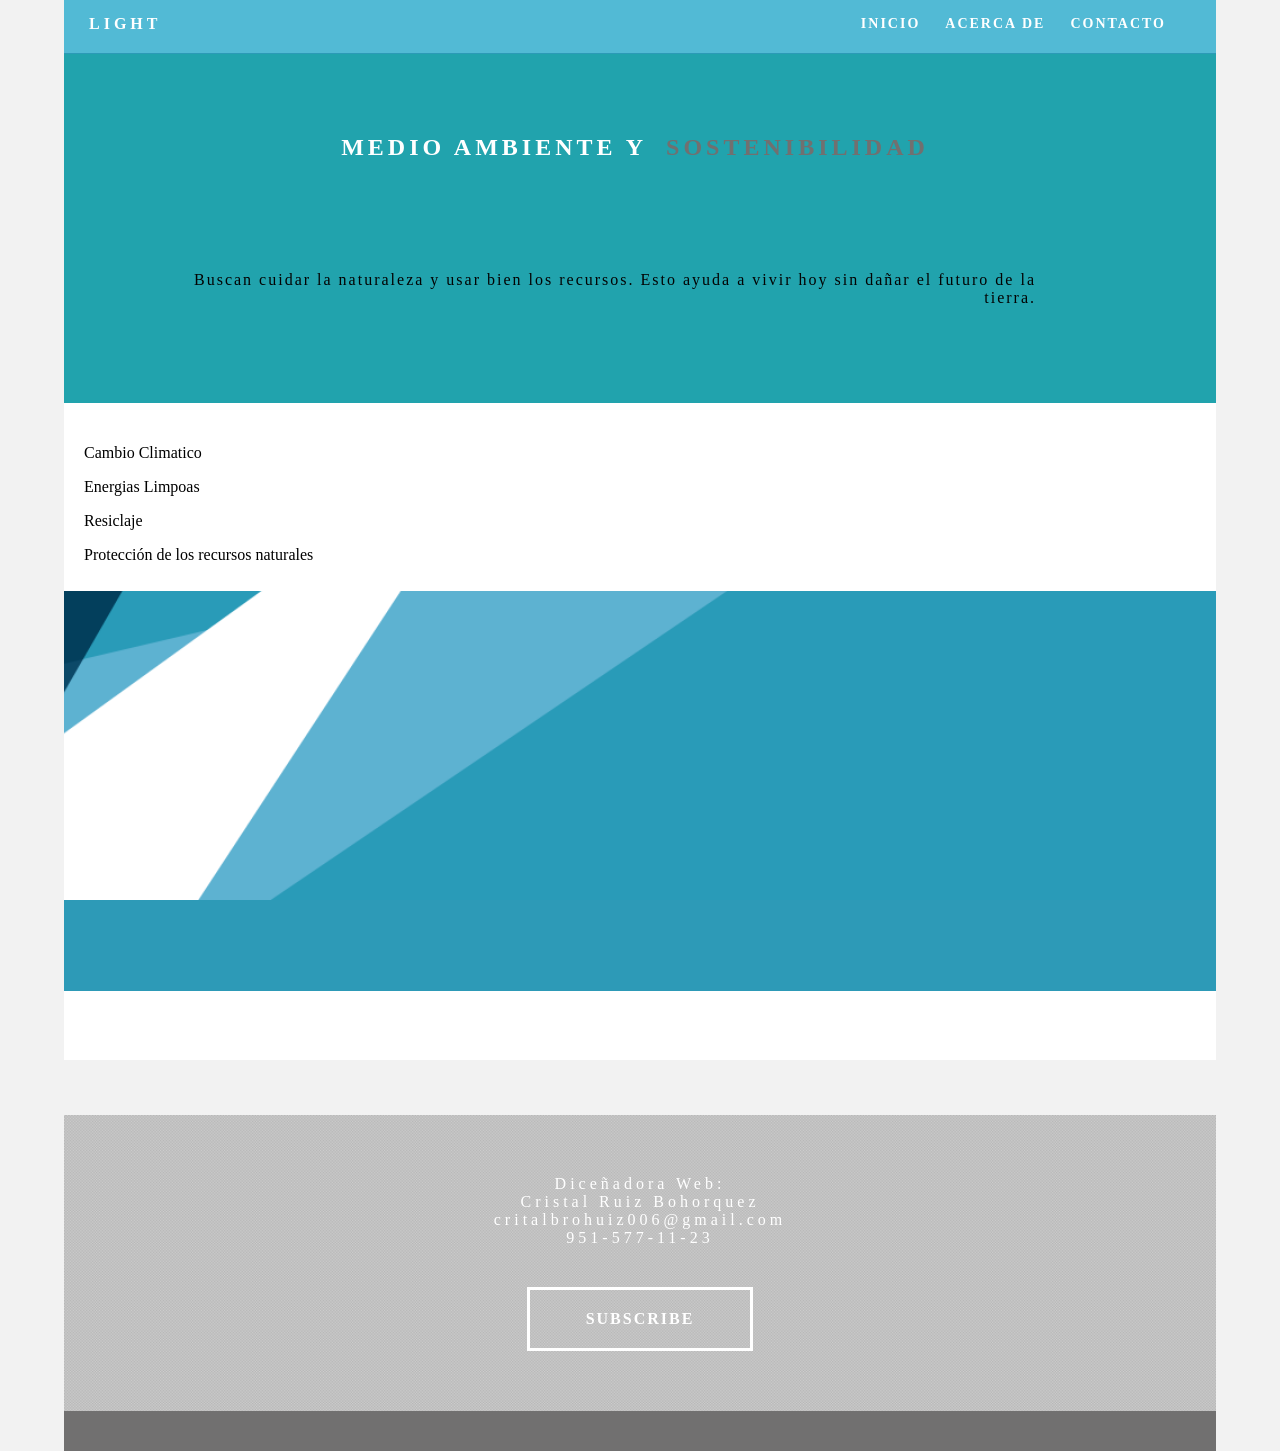
<file: index.html>
<!doctype html>
<html lang="en-US"><!-- InstanceBegin template="/Templates/plantilla1.dwt" codeOutsideHTMLIsLocked="false" -->
<head>
<meta charset="utf-8">
<meta http-equiv="X-UA-Compatible" content="IE=edge">
<meta name="viewport" content="width=device-width, initial-scale=1">
<!-- InstanceBeginEditable name="doctitle" -->
<title>Light Theme</title>
<!-- InstanceEndEditable -->
<link href="css/singlePageTemplate.css" rel="stylesheet" type="text/css">
<!--The following script tag downloads a font from the Adobe Edge Web Fonts server for use within the web page. We recommend that you do not modify it.-->
<script>var __adobewebfontsappname__="dreamweaver"</script>
<script src="http://use.edgefonts.net/source-sans-pro:n2:default.js" type="text/javascript"></script>
<!-- HTML5 shim and Respond.js for IE8 support of HTML5 elements and media queries -->
<!-- WARNING: Respond.js doesn't work if you view the page via file:// -->
<!--[if lt IE 9]>
      <script src="https://oss.maxcdn.com/html5shiv/3.7.2/html5shiv.min.js"></script>
      <script src="https://oss.maxcdn.com/respond/1.4.2/respond.min.js"></script>
    <![endif]-->
<!-- InstanceBeginEditable name="head" -->
<!-- InstanceEndEditable -->
</head>
<body>
<!-- Main Container -->
<div class="container"> 
  <!-- Navigation -->
  <header> <a href="">
    <h4 class="logo">LIGHT</h4>
    </a>
    <nav>
      <ul>
		  <!-- InstanceBeginEditable name="nav" -->
    	<li><a href="inicio.html">INICIO</a></li>
        <li><a href="acecade.html">ACERCA DE</a></li>
        <li> <a href="#contact">CONTACTO</a></li>
    <!-- InstanceEndEditable --><!-- end .content -->
        
      </ul>
    </nav>
  </header>
  <!-- Hero Section -->
	  <section class="hero" id="hero">
    <h1 class="hero_header">MEDIO AMBIENTE Y&nbsp; <span class="light">SOSTENIBILIDAD&nbsp;</span></h1>
	   <!-- InstanceBeginEditable name="EditRegion1" -->
	      
    	 <p class="parallax">Buscan cuidar la naturaleza y usar bien los recursos. Esto ayuda a vivir hoy sin dañar el futuro de la tierra.</p>
    <!-- InstanceEndEditable --><!-- end .content -->
    <p class="tagline"></p>
  </section>

	 
  <!-- About Section -->
  <section class="about" id="about">
    <h2 class="hidden">About</h2>
	  <!-- InstanceBeginEditable name="EditRegion2" -->
    <p>Cambio Climatico</p>
         
    <!-- InstanceEndEditable --><!-- end .content -->
		  <!-- InstanceBeginEditable name="EditRegion3" -->
    <p>Energias Limpoas </p>
    
     
          <!-- InstanceEndEditable --><!-- end .content -->
	<!-- InstanceBeginEditable name="EditRegion4" -->
    <p>Resiclaje</p>
   
    
    <!-- InstanceEndEditable --><!-- end .content -->
	  <!-- InstanceBeginEditable name="EditRegion5" -->
    <p>Protección de los recursos naturales </p>

    
      
	  <!-- InstanceEndEditable --><!-- end .content -->
  </section>
  <!-- Stats Gallery Section -->
  <div class="gallery">
	  <!-- InstanceBeginEditable name="imagen" -->
	  <p class="banner"></p>
   	  
	   <!-- InstanceEndEditable --><!-- end .content -->
  </div>
  <!-- Parallax Section -->
  
	  <!-- InstanceBeginEditable name="acerca de" -->
	
    <!-- InstanceEndEditable --><!-- end .content -->
   
 
  <!-- More Info Section -->
  <footer>
    <article class="footer_column">
		<!-- InstanceBeginEditable name="Acerca de 1" -->
		
      <!-- InstanceEndEditable --><!-- end .content -->
      
    </article>
    <article class="footer_column">
		<!-- InstanceBeginEditable name="acercade 2" -->
		
    <!-- InstanceEndEditable --><!-- end .content -->
      
    </article>
  </footer>
  <!-- Footer Section -->
  <section class="footer_banner" id="contact">
	  <!-- InstanceBeginEditable name="contacto" -->
    	<h2 class="hidden">Footer Banner Section </h2>
    <p class="hero_header">Diceñadora Web: </p>
    <p class="hero_header">Cristal Ruiz Bohorquez</p>
    <p class="hero_header">critalbrohuiz006@gmail.com</p>
    <p class="hero_header">951-577-11-23</p>
    <div class="button">subscribe</div>
    <!-- InstanceEndEditable --><!-- end .content -->
    
  </section>
  <!-- Copyrights Section -->
	
  <div class="copyright"></div>
</div>
<!-- Main Container Ends -->
</body>
<!-- InstanceEnd --></html>
</file>
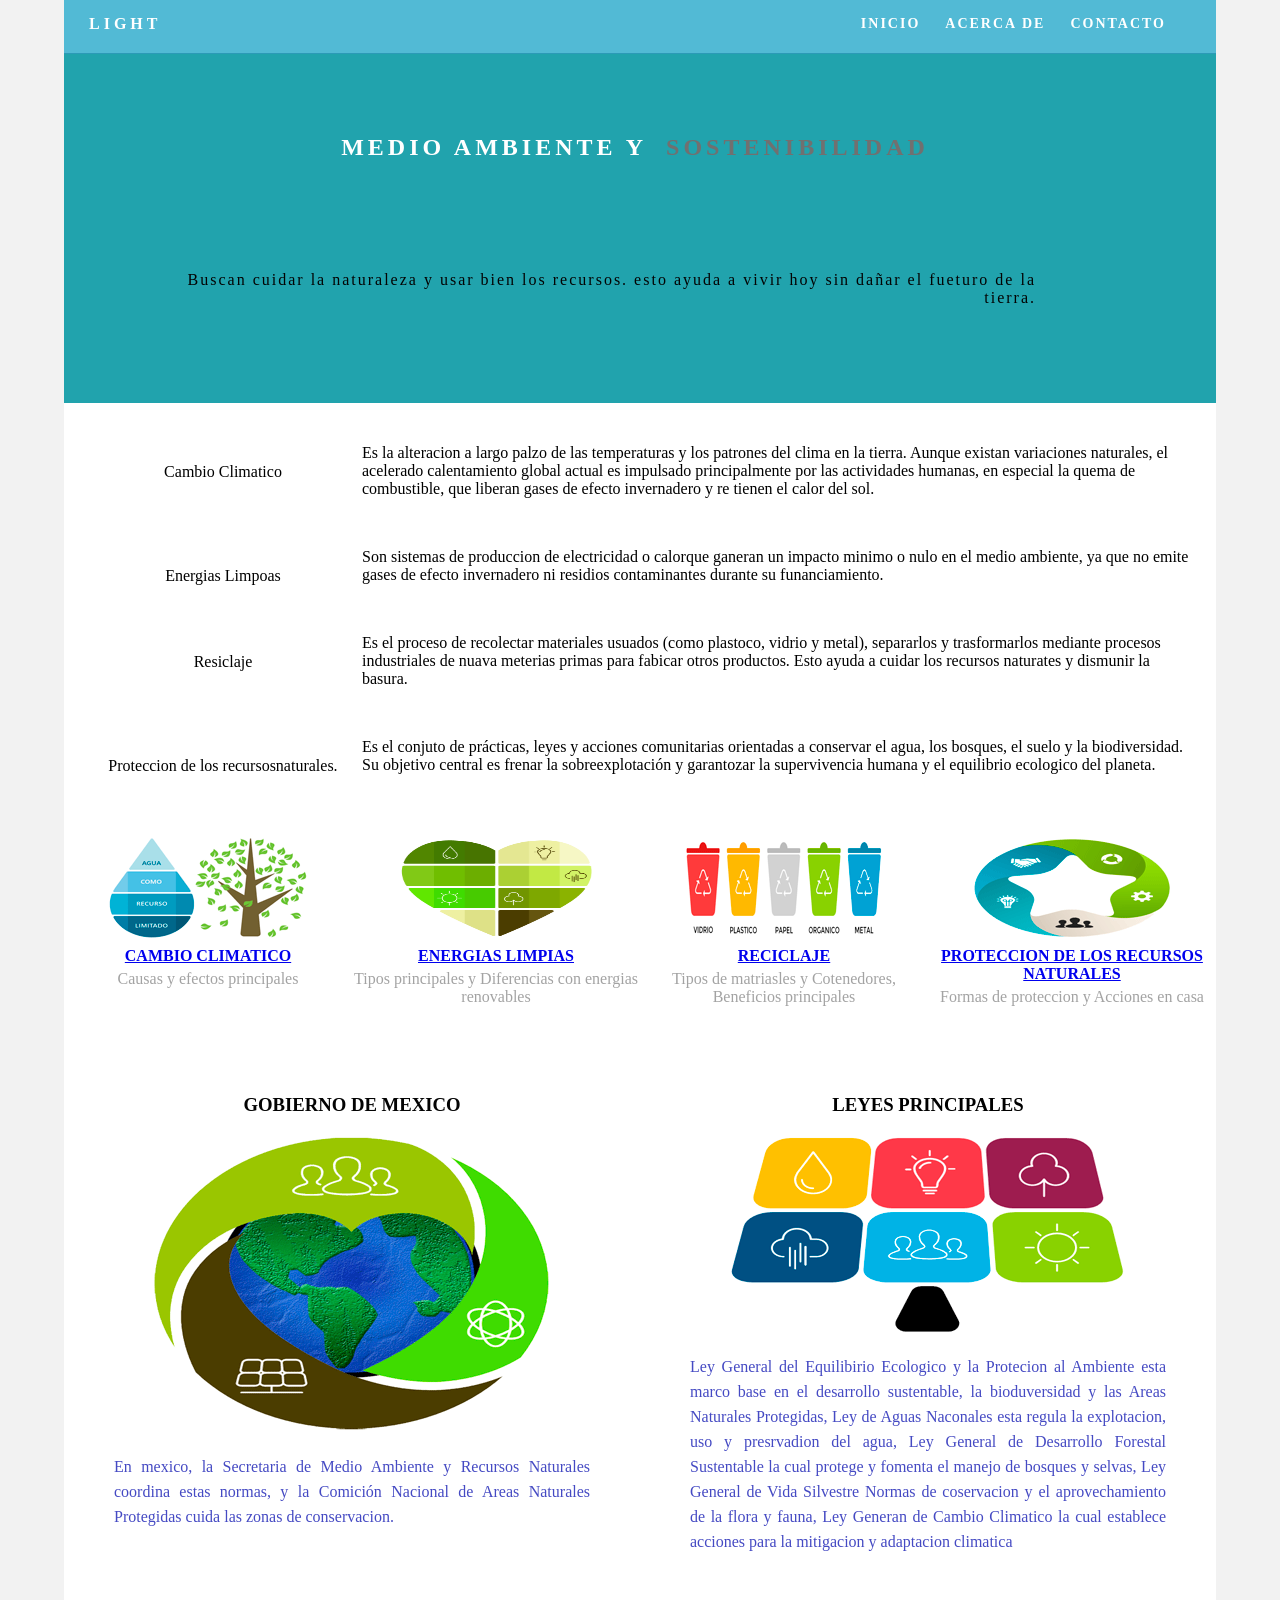
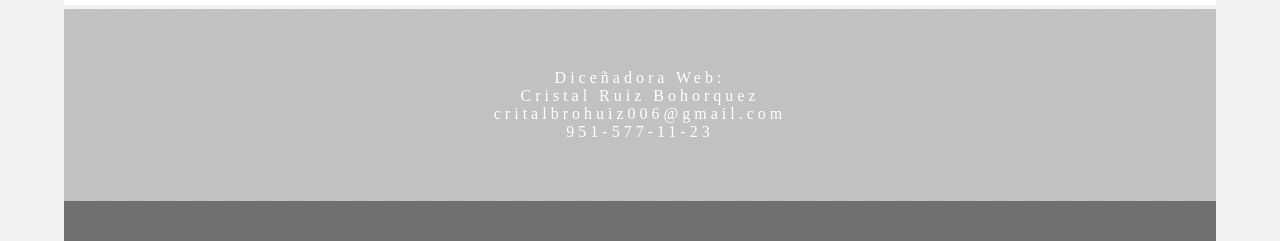
<file: acecade.html>
<!doctype html>
<html lang="en-US"><!-- InstanceBegin template="/Templates/plantilla1.dwt" codeOutsideHTMLIsLocked="false" -->
<head>
<meta charset="utf-8">
<meta http-equiv="X-UA-Compatible" content="IE=edge">
<meta name="viewport" content="width=device-width, initial-scale=1">
<!-- InstanceBeginEditable name="doctitle" -->
<title>Light Theme</title>
<!-- InstanceEndEditable -->
<link href="css/singlePageTemplate.css" rel="stylesheet" type="text/css">
<!--The following script tag downloads a font from the Adobe Edge Web Fonts server for use within the web page. We recommend that you do not modify it.-->
<script>var __adobewebfontsappname__="dreamweaver"</script>
<script src="http://use.edgefonts.net/source-sans-pro:n2:default.js" type="text/javascript"></script>
<!-- HTML5 shim and Respond.js for IE8 support of HTML5 elements and media queries -->
<!-- WARNING: Respond.js doesn't work if you view the page via file:// -->
<!--[if lt IE 9]>
      <script src="https://oss.maxcdn.com/html5shiv/3.7.2/html5shiv.min.js"></script>
      <script src="https://oss.maxcdn.com/respond/1.4.2/respond.min.js"></script>
    <![endif]-->
<!-- InstanceBeginEditable name="head" -->
<!-- InstanceEndEditable -->
</head>
<body>
<!-- Main Container -->
<div class="container"> 
  <!-- Navigation -->
  <header> <a href="">
    <h4 class="logo">LIGHT</h4>
    </a>
    <nav>
      <ul>
		  <!-- InstanceBeginEditable name="nav" -->
    	<li><a href="inicio.html">INICIO</a></li>
        <li><a href="#about">ACERCA DE</a></li>
        <li> <a href="#contact">CONTACTO</a></li>
    <!-- InstanceEndEditable --><!-- end .content -->
        
      </ul>
    </nav>
  </header>
  <!-- Hero Section -->
	  <section class="hero" id="hero">
    <h1 class="hero_header">MEDIO AMBIENTE Y&nbsp; <span class="light">SOSTENIBILIDAD&nbsp;</span></h1>
	   <!-- InstanceBeginEditable name="EditRegion1" -->
   	   <p class="parallax">Buscan cuidar la naturaleza y usar bien los recursos. esto ayuda a vivir hoy sin dañar el fueturo de la tierra.</p>
    <!-- InstanceEndEditable --><!-- end .content -->
    <p class="tagline"></p>
  </section>

	 
  <!-- About Section -->
  <section class="about" id="about">
    <h2 class="hidden">About</h2>
	  <!-- InstanceBeginEditable name="EditRegion2" -->
    <p class="thumbnail">Cambio Climatico</p>
    <p >Es la alteracion a largo palzo de las temperaturas y los patrones del clima en la tierra. Aunque existan variaciones naturales, el acelerado calentamiento global actual es impulsado principalmente por las actividades humanas, en especial la quema de combustible, que liberan gases de efecto invernadero y re tienen el calor del sol.</p>
         <br/> 
  
    <!-- InstanceEndEditable --><!-- end .content -->
		  <!-- InstanceBeginEditable name="EditRegion3" -->
    <p class="thumbnail">Energias Limpoas</p>
    <p >Son sistemas de produccion de electricidad o calorque ganeran un impacto  minimo o nulo en el medio ambiente, ya que no emite gases de efecto invernadero ni residios contaminantes durante su funanciamiento.</p>
     <br/> 
    <!-- InstanceEndEditable --><!-- end .content -->
	<!-- InstanceBeginEditable name="EditRegion4" -->
    <p class="thumbnail">Resiclaje</p>
   
    <p >Es el proceso de recolectar materiales usuados (como plastoco, vidrio y metal), separarlos y trasformarlos mediante procesos industriales de nuava meterias primas para fabicar otros productos. Esto ayuda a cuidar los recursos naturates y dismunir la basura. </p>
         <br/> 
  
    <!-- InstanceEndEditable --><!-- end .content -->
	  <!-- InstanceBeginEditable name="EditRegion5" -->
    <p class="thumbnail">Proteccion de los recursosnaturales.</p>

    <p >Es el conjuto de prácticas, leyes y acciones comunitarias orientadas a conservar el agua, los bosques, el suelo y la biodiversidad. Su objetivo central es frenar la sobreexplotación y garantozar la supervivencia humana y el equilibrio ecologico del planeta. </p>
	       
		<br/> 

      
    <!-- InstanceEndEditable --><!-- end .content -->
  </section>
  <!-- Stats Gallery Section -->
  <div class="gallery">
	  <!-- InstanceBeginEditable name="imagen" -->
   	  <div class="thumbnail">
      <img src="images/bkg_cambio.gif" width="200" height="100" alt=""/>
      <h4><a href="cambio_climatico.html">CAMBIO CLIMATICO</a></h4>
      <p>Causas y efectos principales</p>
    </div>
    <div class="thumbnail">
	  <img src="images/bkg_energias.gif" width="200" height="100" alt=""/>
      <h4><a href="energas_limpias.html">ENERGIAS LIMPIAS</a></h4>
      <p>Tipos principales y Diferencias con energias renovables</p>
    </div>
    <div class="thumbnail">
	  <img src="images/bkg_reciclaje.gif" width="200" height="100" alt=""/>
      <h4><a href="reciclaje.html">RECICLAJE</a></h4>
      <p>Tipos de matriasles y Cotenedores, Beneficios principales</p>
    </div>
    <div class="thumbnail">
	  <img src="images/bkg_proteccion.gif" width="200" height="100" alt=""/>
      <h4><a href="proteccion.html">PROTECCION DE LOS RECURSOS NATURALES </a></h4>
      <p>Formas de proteccion y Acciones en casa</p>
    </div>
	   <!-- InstanceEndEditable --><!-- end .content -->
  </div>
  <!-- Parallax Section -->
  
	  <!-- InstanceBeginEditable name="acerca de" -->
	<!-- InstanceEndEditable --><!-- end .content -->
   
 
  <!-- More Info Section -->
  <footer>
    <article class="footer_column">
		<!-- InstanceBeginEditable name="Acerca de 1" -->
		<h3><span style="color: #030303">GOBIERNO DE MEXICO</span></h3>
		<img src="images/bkg_ley.gif" width="400" height="300" alt=""/>
      <p>En mexico, la Secretaria de Medio Ambiente y Recursos Naturales coordina estas normas, y la Comición Nacional de Areas Naturales Protegidas cuida las zonas de conservacion.</p>
    <!-- InstanceEndEditable --><!-- end .content -->
      
    </article>
    <article class="footer_column">
		<!-- InstanceBeginEditable name="acercade 2" -->
		<h3>LEYES PRINCIPALES</h3>
		<img src="images/bkg_gobr.gif" width="400" height="200" alt=""/>
		<p>Ley General del Equilibirio Ecologico y la Protecion al Ambiente esta marco base en el desarrollo sustentable, la bioduversidad y las Areas Naturales Protegidas, Ley de Aguas Naconales esta regula la explotacion, uso y presrvadion del agua, Ley General de Desarrollo Forestal Sustentable la cual protege y fomenta el manejo de bosques y selvas, Ley General de Vida Silvestre Normas de coservacion y el aprovechamiento de la flora y fauna, Ley Generan de Cambio Climatico la cual establece acciones para la mitigacion y adaptacion climatica </p>
    <!-- InstanceEndEditable --><!-- end .content -->
      
    </article>
  </footer>
  <!-- Footer Section -->
  <section class="footer_banner" id="contact">
	  <!-- InstanceBeginEditable name="contacto" -->
    	<h2 class="hidden">Footer Banner Section </h2>
    <p class="hero_header">Diceñadora Web: </p>
    <p class="hero_header">Cristal Ruiz Bohorquez</p>
    <p class="hero_header">critalbrohuiz006@gmail.com</p>
    <p class="hero_header">951-577-11-23</p>
    
    <!-- InstanceEndEditable --><!-- end .content -->
    
  </section>
  <!-- Copyrights Section -->
	
  <div class="copyright"></div>
</div>
<!-- Main Container Ends -->
</body>
<!-- InstanceEnd --></html>
</file>
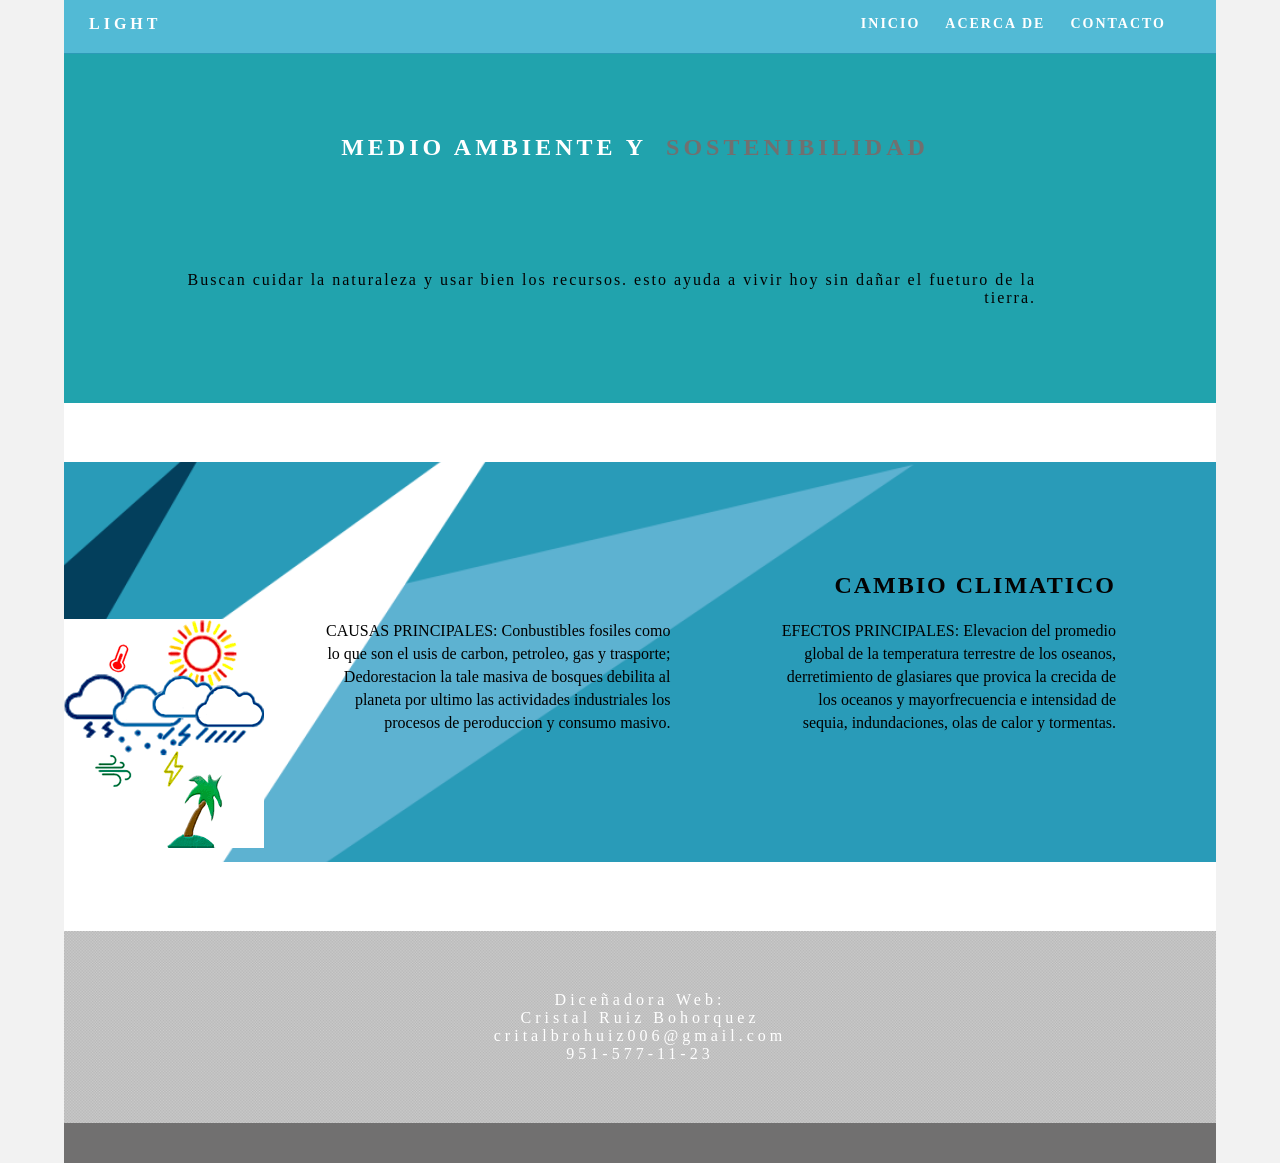
<file: cambio_climatico.html>
<!doctype html>
<html lang="en-US"><!-- InstanceBegin template="/Templates/plantilla1.dwt" codeOutsideHTMLIsLocked="false" -->
<head>
<meta charset="utf-8">
<meta http-equiv="X-UA-Compatible" content="IE=edge">
<meta name="viewport" content="width=device-width, initial-scale=1">
<!-- InstanceBeginEditable name="doctitle" -->
<title>Light Theme</title>
<!-- InstanceEndEditable -->
<link href="css/singlePageTemplate.css" rel="stylesheet" type="text/css">
<!--The following script tag downloads a font from the Adobe Edge Web Fonts server for use within the web page. We recommend that you do not modify it.-->
<script>var __adobewebfontsappname__="dreamweaver"</script>
<script src="http://use.edgefonts.net/source-sans-pro:n2:default.js" type="text/javascript"></script>
<!-- HTML5 shim and Respond.js for IE8 support of HTML5 elements and media queries -->
<!-- WARNING: Respond.js doesn't work if you view the page via file:// -->
<!--[if lt IE 9]>
      <script src="https://oss.maxcdn.com/html5shiv/3.7.2/html5shiv.min.js"></script>
      <script src="https://oss.maxcdn.com/respond/1.4.2/respond.min.js"></script>
    <![endif]-->
<!-- InstanceBeginEditable name="head" -->
<!-- InstanceEndEditable -->
</head>
<body>
<!-- Main Container -->
<div class="container"> 
  <!-- Navigation -->
  <header> <a href="">
    <h4 class="logo">LIGHT</h4>
    </a>
    <nav>
      <ul>
		  <!-- InstanceBeginEditable name="nav" -->
    	<li><a href="inicio.html">INICIO</a></li>
        <li><a href="acecade.html">ACERCA DE</a></li>
        <li> <a href="#contact">CONTACTO</a></li>
    <!-- InstanceEndEditable --><!-- end .content -->
        
      </ul>
    </nav>
  </header>
  <!-- Hero Section -->
	  <section class="hero" id="hero">
    <h1 class="hero_header">MEDIO AMBIENTE Y&nbsp; <span class="light">SOSTENIBILIDAD&nbsp;</span></h1>
	   <!-- InstanceBeginEditable name="EditRegion1" -->
   	   <p class="parallax">Buscan cuidar la naturaleza y usar bien los recursos. esto ayuda a vivir hoy sin dañar el fueturo de la tierra.</p>
    <!-- InstanceEndEditable --><!-- end .content -->
    <p class="tagline"></p>
  </section>

	 
  <!-- About Section -->
  <section class="about" id="about">
    <h2 class="hidden">About</h2>
	  <!-- InstanceBeginEditable name="EditRegion2" -->
    <!-- InstanceEndEditable --><!-- end .content -->
		  <!-- InstanceBeginEditable name="EditRegion3" -->
      
          <!-- InstanceEndEditable --><!-- end .content -->
	<!-- InstanceBeginEditable name="EditRegion4" -->
    <!-- InstanceEndEditable --><!-- end .content -->
	  <!-- InstanceBeginEditable name="EditRegion5" -->
      
    <!-- InstanceEndEditable --><!-- end .content -->
  </section>
  <!-- Stats Gallery Section -->
  <div class="gallery">
	  <!-- InstanceBeginEditable name="imagen" -->
       <!-- InstanceEndEditable --><!-- end .content -->
  </div>
  <!-- Parallax Section -->
  
	  <!-- InstanceBeginEditable name="acerca de" -->
	<section class="banner">
	<h2 class="parallax">CAMBIO CLIMATICO</h2>
    
    <p class="parallax_description"> EFECTOS PRINCIPALES: Elevacion del promedio global de la temperatura terrestre de los oseanos, derretimiento de glasiares que provica la crecida de los oceanos y mayorfrecuencia e intensidad de sequia, indundaciones, olas de calor y tormentas.</p>
		

    <p class="parallax_description">CAUSAS PRINCIPALES: Conbustibles fosiles como lo que son el usis de carbon, petroleo, gas y trasporte; Dedorestacion la tale masiva de bosques debilita al planeta por ultimo las actividades industriales los procesos de peroduccion y consumo masivo.</p>
		<img src="images/bkg_cambio-clima.gif" width="200" height="229" alt=""/>  </section>
    <!-- InstanceEndEditable --><!-- end .content -->
   
 
  <!-- More Info Section -->
  <footer>
    <article class="footer_column">
		<!-- InstanceBeginEditable name="Acerca de 1" -->
		
		    <!-- InstanceEndEditable --><!-- end .content -->
      
    </article>
    <article class="footer_column">
		<!-- InstanceBeginEditable name="acercade 2" -->
		
    <!-- InstanceEndEditable --><!-- end .content -->
      
    </article>
  </footer>
  <!-- Footer Section -->
  <section class="footer_banner" id="contact">
	  <!-- InstanceBeginEditable name="contacto" -->
    	<h2 class="hidden">Footer Banner Section </h2>
    <p class="hero_header">Diceñadora Web: </p>
    <p class="hero_header">Cristal Ruiz Bohorquez</p>
    <p class="hero_header">critalbrohuiz006@gmail.com</p>
    <p class="hero_header">951-577-11-23</p>
    <!-- InstanceEndEditable --><!-- end .content -->
    
  </section>
  <!-- Copyrights Section -->
	
  <div class="copyright"></div>
</div>
<!-- Main Container Ends -->
</body>
<!-- InstanceEnd --></html>
</file>
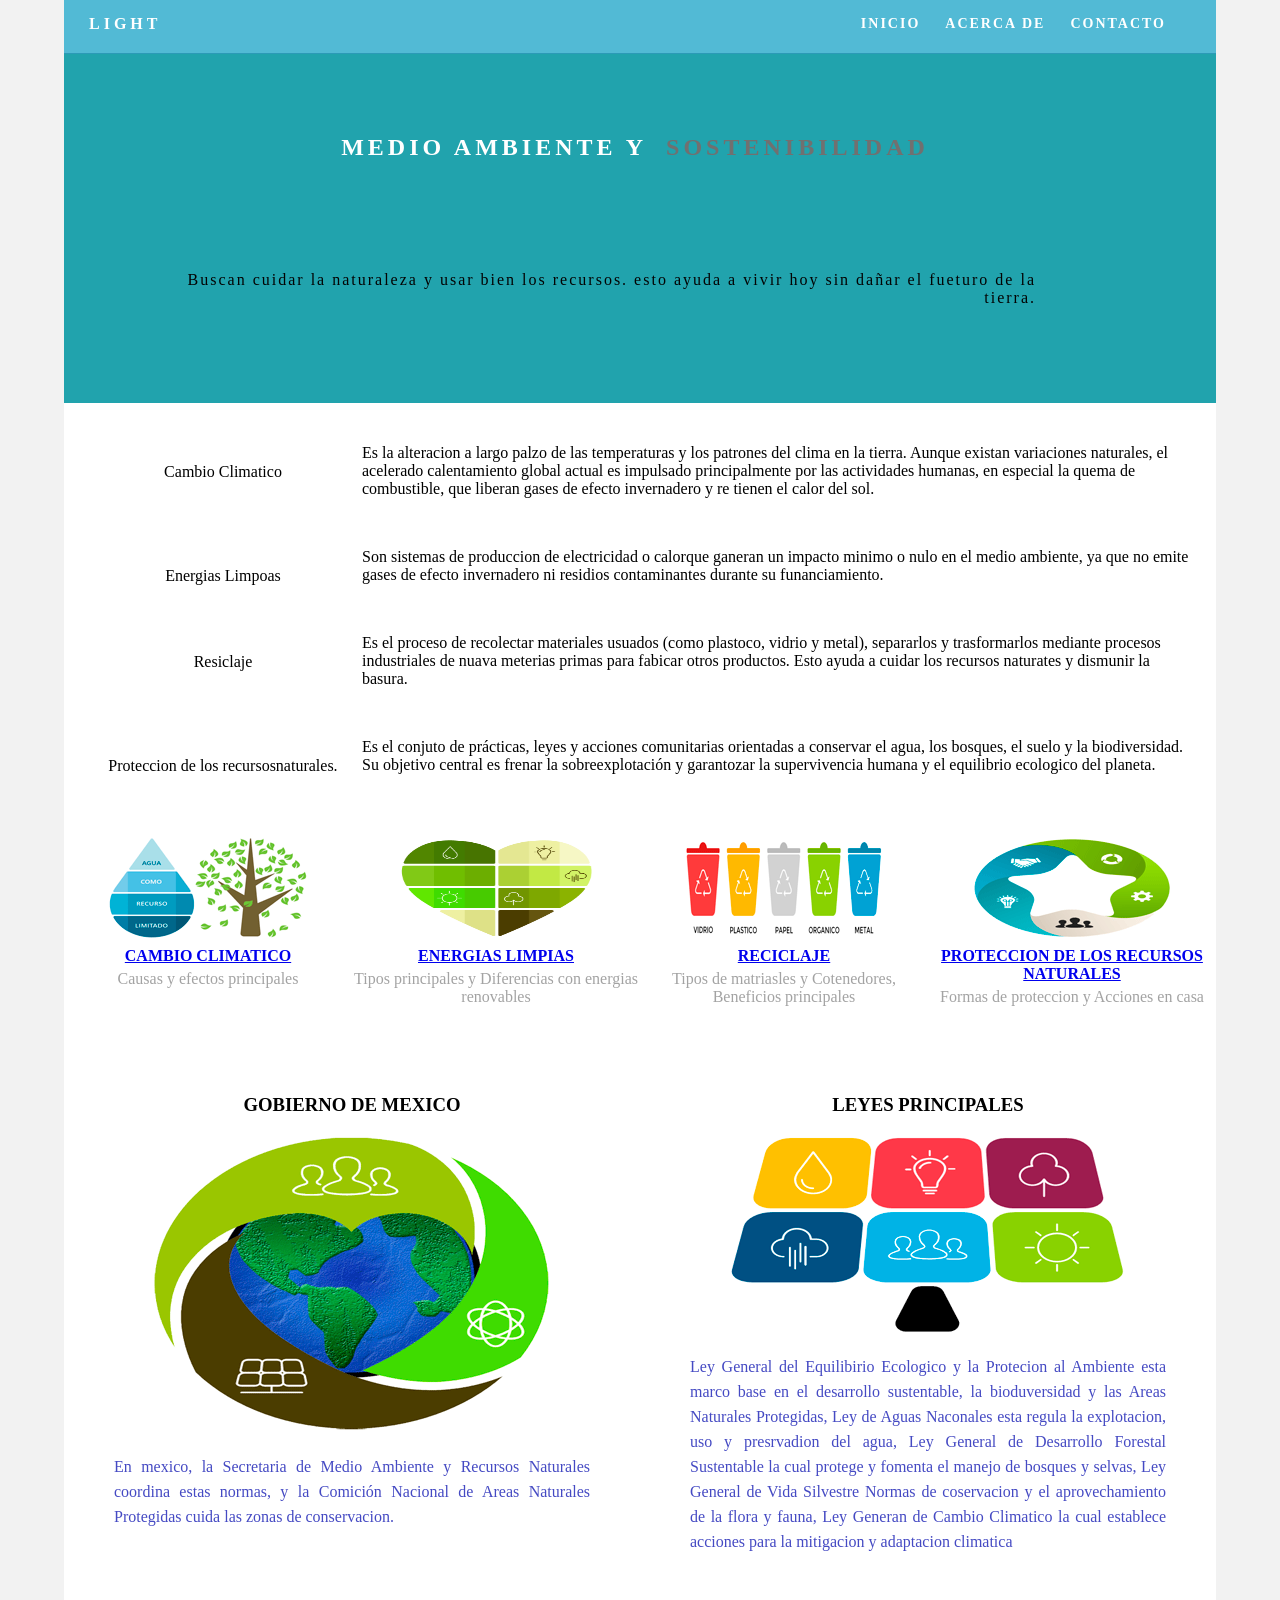
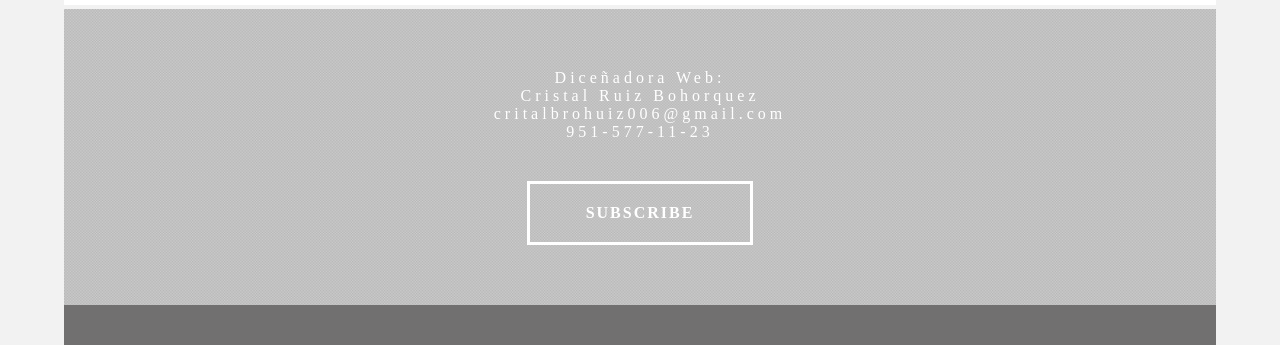
<file: contacto.html>
<!doctype html>
<html lang="en-US"><!-- InstanceBegin template="/Templates/plantilla1.dwt" codeOutsideHTMLIsLocked="false" -->
<head>
<meta charset="utf-8">
<meta http-equiv="X-UA-Compatible" content="IE=edge">
<meta name="viewport" content="width=device-width, initial-scale=1">
<!-- InstanceBeginEditable name="doctitle" -->
<title>Light Theme</title>
<!-- InstanceEndEditable -->
<link href="css/singlePageTemplate.css" rel="stylesheet" type="text/css">
<!--The following script tag downloads a font from the Adobe Edge Web Fonts server for use within the web page. We recommend that you do not modify it.-->
<script>var __adobewebfontsappname__="dreamweaver"</script>
<script src="http://use.edgefonts.net/source-sans-pro:n2:default.js" type="text/javascript"></script>
<!-- HTML5 shim and Respond.js for IE8 support of HTML5 elements and media queries -->
<!-- WARNING: Respond.js doesn't work if you view the page via file:// -->
<!--[if lt IE 9]>
      <script src="https://oss.maxcdn.com/html5shiv/3.7.2/html5shiv.min.js"></script>
      <script src="https://oss.maxcdn.com/respond/1.4.2/respond.min.js"></script>
    <![endif]-->
<!-- InstanceBeginEditable name="head" -->
<!-- InstanceEndEditable -->
</head>
<body>
<!-- Main Container -->
<div class="container"> 
  <!-- Navigation -->
  <header> <a href="">
    <h4 class="logo">LIGHT</h4>
    </a>
    <nav>
      <ul>
		  <!-- InstanceBeginEditable name="nav" -->
    	<li><a href="inicio.html">INICIO</a></li>
        <li><a href="#about">ACERCA DE</a></li>
        <li> <a href="contacto.html">CONTACTO</a></li>
    <!-- InstanceEndEditable --><!-- end .content -->
        
      </ul>
    </nav>
  </header>
  <!-- Hero Section -->
	  <section class="hero" id="hero">
    <h1 class="hero_header">MEDIO AMBIENTE Y&nbsp; <span class="light">SOSTENIBILIDAD&nbsp;</span></h1>
	   <!-- InstanceBeginEditable name="EditRegion1" -->
   	   <p class="parallax">Buscan cuidar la naturaleza y usar bien los recursos. esto ayuda a vivir hoy sin dañar el fueturo de la tierra.</p>
    <!-- InstanceEndEditable --><!-- end .content -->
    <p class="tagline"></p>
  </section>

	 
  <!-- About Section -->
  <section class="about" id="about">
    <h2 class="hidden">About</h2>
	  <!-- InstanceBeginEditable name="EditRegion2" -->
    <p class="thumbnail">Cambio Climatico</p>
    <p >Es la alteracion a largo palzo de las temperaturas y los patrones del clima en la tierra. Aunque existan variaciones naturales, el acelerado calentamiento global actual es impulsado principalmente por las actividades humanas, en especial la quema de combustible, que liberan gases de efecto invernadero y re tienen el calor del sol.</p>
         <br/> 
  
    <!-- InstanceEndEditable --><!-- end .content -->
		  <!-- InstanceBeginEditable name="EditRegion3" -->
    <p class="thumbnail">Energias Limpoas</p>
    <p >Son sistemas de produccion de electricidad o calorque ganeran un impacto  minimo o nulo en el medio ambiente, ya que no emite gases de efecto invernadero ni residios contaminantes durante su funanciamiento.</p>
     <br/> 
    <!-- InstanceEndEditable --><!-- end .content -->
	<!-- InstanceBeginEditable name="EditRegion4" -->
    <p class="thumbnail">Resiclaje</p>
   
    <p >Es el proceso de recolectar materiales usuados (como plastoco, vidrio y metal), separarlos y trasformarlos mediante procesos industriales de nuava meterias primas para fabicar otros productos. Esto ayuda a cuidar los recursos naturates y dismunir la basura. </p>
         <br/> 
  
    <!-- InstanceEndEditable --><!-- end .content -->
	  <!-- InstanceBeginEditable name="EditRegion5" -->
    <p class="thumbnail">Proteccion de los recursosnaturales.</p>

    <p >Es el conjuto de prácticas, leyes y acciones comunitarias orientadas a conservar el agua, los bosques, el suelo y la biodiversidad. Su objetivo central es frenar la sobreexplotación y garantozar la supervivencia humana y el equilibrio ecologico del planeta. </p>
	       
		<br/> 

      
    <!-- InstanceEndEditable --><!-- end .content -->
  </section>
  <!-- Stats Gallery Section -->
  <div class="gallery">
	  <!-- InstanceBeginEditable name="imagen" -->
   	  <div class="thumbnail">
      <img src="images/bkg_cambio.gif" width="200" height="100" alt=""/>
      <h4><a href="cambio_climatico.html">CAMBIO CLIMATICO</a></h4>
      <p>Causas y efectos principales</p>
    </div>
    <div class="thumbnail">
	  <img src="images/bkg_energias.gif" width="200" height="100" alt=""/>
      <h4><a href="energas_limpias.html">ENERGIAS LIMPIAS</a></h4>
      <p>Tipos principales y Diferencias con energias renovables</p>
    </div>
    <div class="thumbnail">
	  <img src="images/bkg_reciclaje.gif" width="200" height="100" alt=""/>
      <h4><a href="reciclaje.html">RECICLAJE</a></h4>
      <p>Tipos de matriasles y Cotenedores, Beneficios principales</p>
    </div>
    <div class="thumbnail">
	  <img src="images/bkg_proteccion.gif" width="200" height="100" alt=""/>
      <h4><a href="proteccion.html">PROTECCION DE LOS RECURSOS NATURALES </a></h4>
      <p>Formas de proteccion y Acciones en casa</p>
    </div>
	   <!-- InstanceEndEditable --><!-- end .content -->
  </div>
  <!-- Parallax Section -->
  
	  <!-- InstanceBeginEditable name="acerca de" -->
	<!-- InstanceEndEditable --><!-- end .content -->
   
 
  <!-- More Info Section -->
  <footer>
    <article class="footer_column">
		<!-- InstanceBeginEditable name="Acerca de 1" -->
		<h3>GOBIERNO DE MEXICO</h3>
		<img src="images/bkg_ley.gif" width="400" height="300" alt=""/>
      <p>En mexico, la Secretaria de Medio Ambiente y Recursos Naturales coordina estas normas, y la Comición Nacional de Areas Naturales Protegidas cuida las zonas de conservacion.</p>
    <!-- InstanceEndEditable --><!-- end .content -->
      
    </article>
    <article class="footer_column">
		<!-- InstanceBeginEditable name="acercade 2" -->
		<h3>LEYES PRINCIPALES</h3>
		<img src="images/bkg_gobr.gif" width="400" height="200" alt=""/>
		<p>Ley General del Equilibirio Ecologico y la Protecion al Ambiente esta marco base en el desarrollo sustentable, la bioduversidad y las Areas Naturales Protegidas, Ley de Aguas Naconales esta regula la explotacion, uso y presrvadion del agua, Ley General de Desarrollo Forestal Sustentable la cual protege y fomenta el manejo de bosques y selvas, Ley General de Vida Silvestre Normas de coservacion y el aprovechamiento de la flora y fauna, Ley Generan de Cambio Climatico la cual establece acciones para la mitigacion y adaptacion climatica </p>
    <!-- InstanceEndEditable --><!-- end .content -->
      
    </article>
  </footer>
  <!-- Footer Section -->
  <section class="footer_banner" id="contact">
	  <!-- InstanceBeginEditable name="contacto" -->
    	<h2 class="hidden">Footer Banner Section </h2>
	  <p class="hero_header">Diceñadora Web: </p>
	  <p class="hero_header">Cristal Ruiz Bohorquez</p>
	  <p class="hero_header">critalbrohuiz006@gmail.com</p>
    <p class="hero_header">951-577-11-23</p> 
    <div class="button">subscribe</div>
    <!-- InstanceEndEditable --><!-- end .content -->
    
  </section>
  <!-- Copyrights Section -->
	
  <div class="copyright"></div>
</div>
<!-- Main Container Ends -->
</body>
<!-- InstanceEnd --></html>
</file>
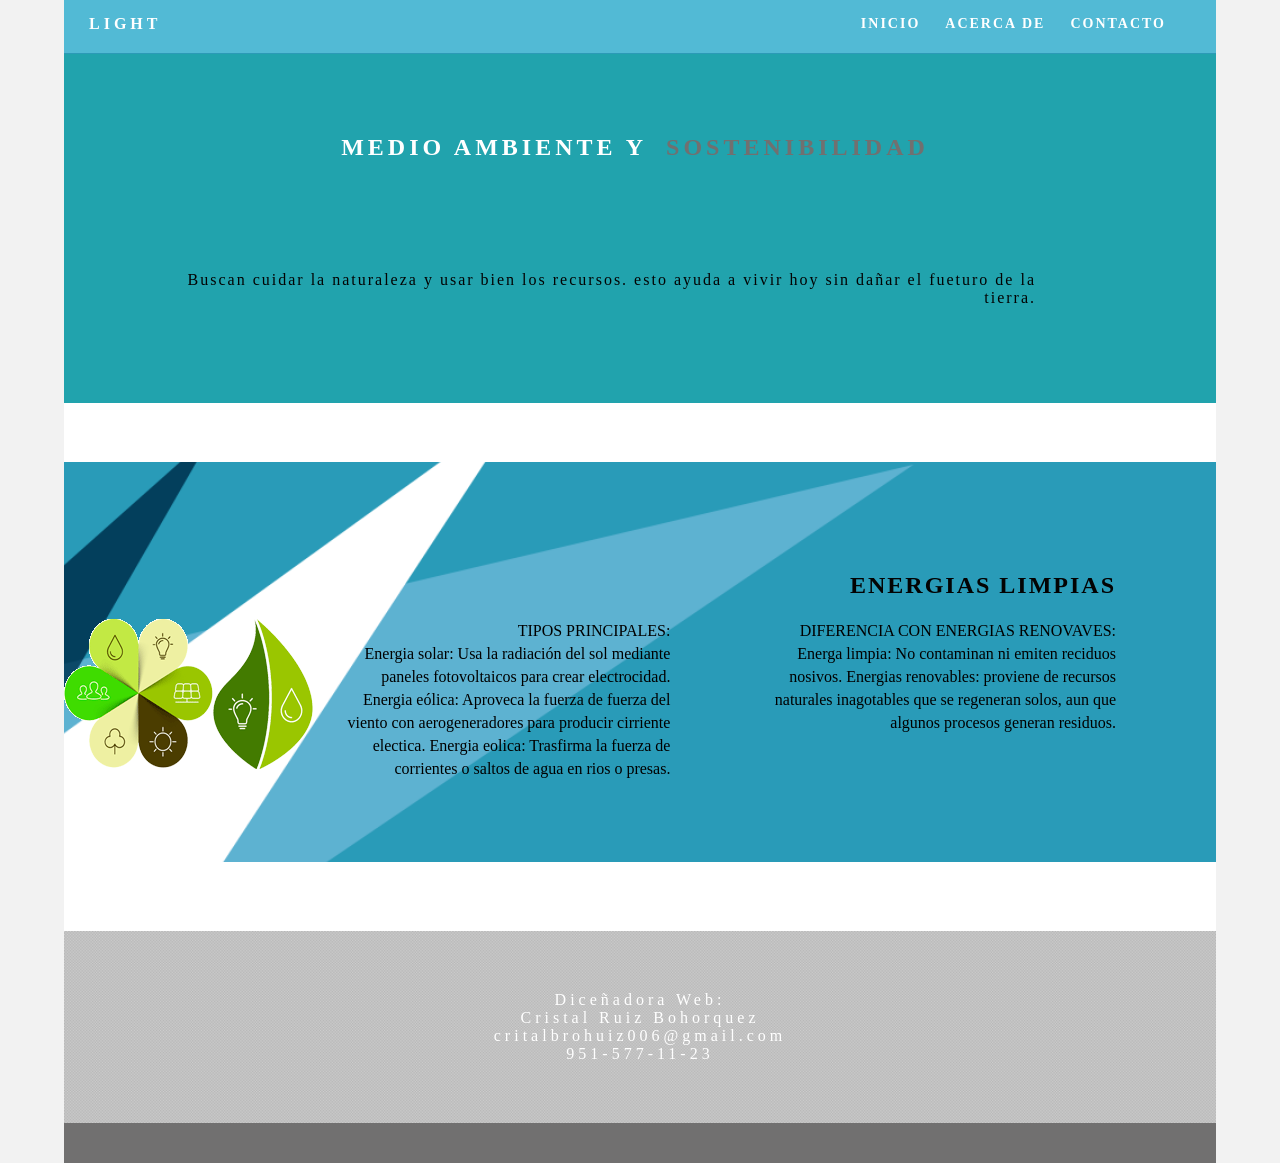
<file: energas_limpias.html>
<!doctype html>
<html lang="en-US"><!-- InstanceBegin template="/Templates/plantilla1.dwt" codeOutsideHTMLIsLocked="false" -->
<head>
<meta charset="utf-8">
<meta http-equiv="X-UA-Compatible" content="IE=edge">
<meta name="viewport" content="width=device-width, initial-scale=1">
<!-- InstanceBeginEditable name="doctitle" -->
<title>Light Theme</title>
<!-- InstanceEndEditable -->
<link href="css/singlePageTemplate.css" rel="stylesheet" type="text/css">
<!--The following script tag downloads a font from the Adobe Edge Web Fonts server for use within the web page. We recommend that you do not modify it.-->
<script>var __adobewebfontsappname__="dreamweaver"</script>
<script src="http://use.edgefonts.net/source-sans-pro:n2:default.js" type="text/javascript"></script>
<!-- HTML5 shim and Respond.js for IE8 support of HTML5 elements and media queries -->
<!-- WARNING: Respond.js doesn't work if you view the page via file:// -->
<!--[if lt IE 9]>
      <script src="https://oss.maxcdn.com/html5shiv/3.7.2/html5shiv.min.js"></script>
      <script src="https://oss.maxcdn.com/respond/1.4.2/respond.min.js"></script>
    <![endif]-->
<!-- InstanceBeginEditable name="head" -->
<!-- InstanceEndEditable -->
</head>
<body>
<!-- Main Container -->
<div class="container"> 
  <!-- Navigation -->
  <header> <a href="">
    <h4 class="logo">LIGHT</h4>
    </a>
    <nav>
      <ul>
		  <!-- InstanceBeginEditable name="nav" -->
    	<li><a href="inicio.html">INICIO</a></li>
        <li><a href="acecade.html">ACERCA DE</a></li>
        <li> <a href="#contact">CONTACTO</a></li>
    <!-- InstanceEndEditable --><!-- end .content -->
        
      </ul>
    </nav>
  </header>
  <!-- Hero Section -->
	  <section class="hero" id="hero">
    <h1 class="hero_header">MEDIO AMBIENTE Y&nbsp; <span class="light">SOSTENIBILIDAD&nbsp;</span></h1>
	   <!-- InstanceBeginEditable name="EditRegion1" -->
   	   <p class="parallax">Buscan cuidar la naturaleza y usar bien los recursos. esto ayuda a vivir hoy sin dañar el fueturo de la tierra.</p>
    <!-- InstanceEndEditable --><!-- end .content -->
    <p class="tagline"></p>
  </section>

	 
  <!-- About Section -->
  <section class="about" id="about">
    <h2 class="hidden">About</h2>
	  <!-- InstanceBeginEditable name="EditRegion2" -->
    <!-- InstanceEndEditable --><!-- end .content -->
		  <!-- InstanceBeginEditable name="EditRegion3" -->
      
          <!-- InstanceEndEditable --><!-- end .content -->
	<!-- InstanceBeginEditable name="EditRegion4" -->
    <!-- InstanceEndEditable --><!-- end .content -->
	  <!-- InstanceBeginEditable name="EditRegion5" -->
      
    <!-- InstanceEndEditable --><!-- end .content -->
  </section>
  <!-- Stats Gallery Section -->
  <div class="gallery">
	  <!-- InstanceBeginEditable name="imagen" -->
	  
	  <!-- InstanceEndEditable --><!-- end .content -->
  </div>
  <!-- Parallax Section -->
  
	  <!-- InstanceBeginEditable name="acerca de" -->
	<section class="banner">
	<h2 class="parallax">ENERGIAS LIMPIAS</h2>
    
    <p class="parallax_description">DIFERENCIA CON ENERGIAS RENOVAVES: Energa limpia: No contaminan ni emiten reciduos nosivos. Energias renovables: proviene de recursos naturales inagotables que se regeneran solos, aun que algunos procesos generan residuos.</p>
		

    <p class="parallax_description">TIPOS PRINCIPALES: </p>
	<p class="parallax_description">Energia solar: Usa la radiación del sol mediante paneles fotovoltaicos para crear electrocidad.</p>
    <p class="parallax_description">Energia eólica: Aproveca la fuerza de fuerza del viento con aerogeneradores para producir cirriente electica.
	Energia eolica: Trasfirma la fuerza de corrientes o saltos de agua en rios o presas.</p>
    <img src="images/bkg_energia-limpia.gif" width="250" height="150" alt=""/>
		</section>
    <!-- InstanceEndEditable --><!-- end .content -->
   
 
  <!-- More Info Section -->
  <footer>
    <article class="footer_column">
		<!-- InstanceBeginEditable name="Acerca de 1" -->
		
    <!-- InstanceEndEditable --><!-- end .content -->
      
    </article>
    <article class="footer_column">
		<!-- InstanceBeginEditable name="acercade 2" -->
		
    <!-- InstanceEndEditable --><!-- end .content -->
      
    </article>
  </footer>
  <!-- Footer Section -->
  <section class="footer_banner" id="contact">
	  <!-- InstanceBeginEditable name="contacto" -->
    	<h2 class="hidden">Footer Banner Section </h2>
    <p class="hero_header">Diceñadora Web: </p>
    <p class="hero_header">Cristal Ruiz Bohorquez</p>
    <p class="hero_header">critalbrohuiz006@gmail.com</p>
    <p class="hero_header">951-577-11-23</p>
    <!-- InstanceEndEditable --><!-- end .content -->
    
  </section>
  <!-- Copyrights Section -->
	
  <div class="copyright"></div>
</div>
<!-- Main Container Ends -->
</body>
<!-- InstanceEnd --></html>
</file>
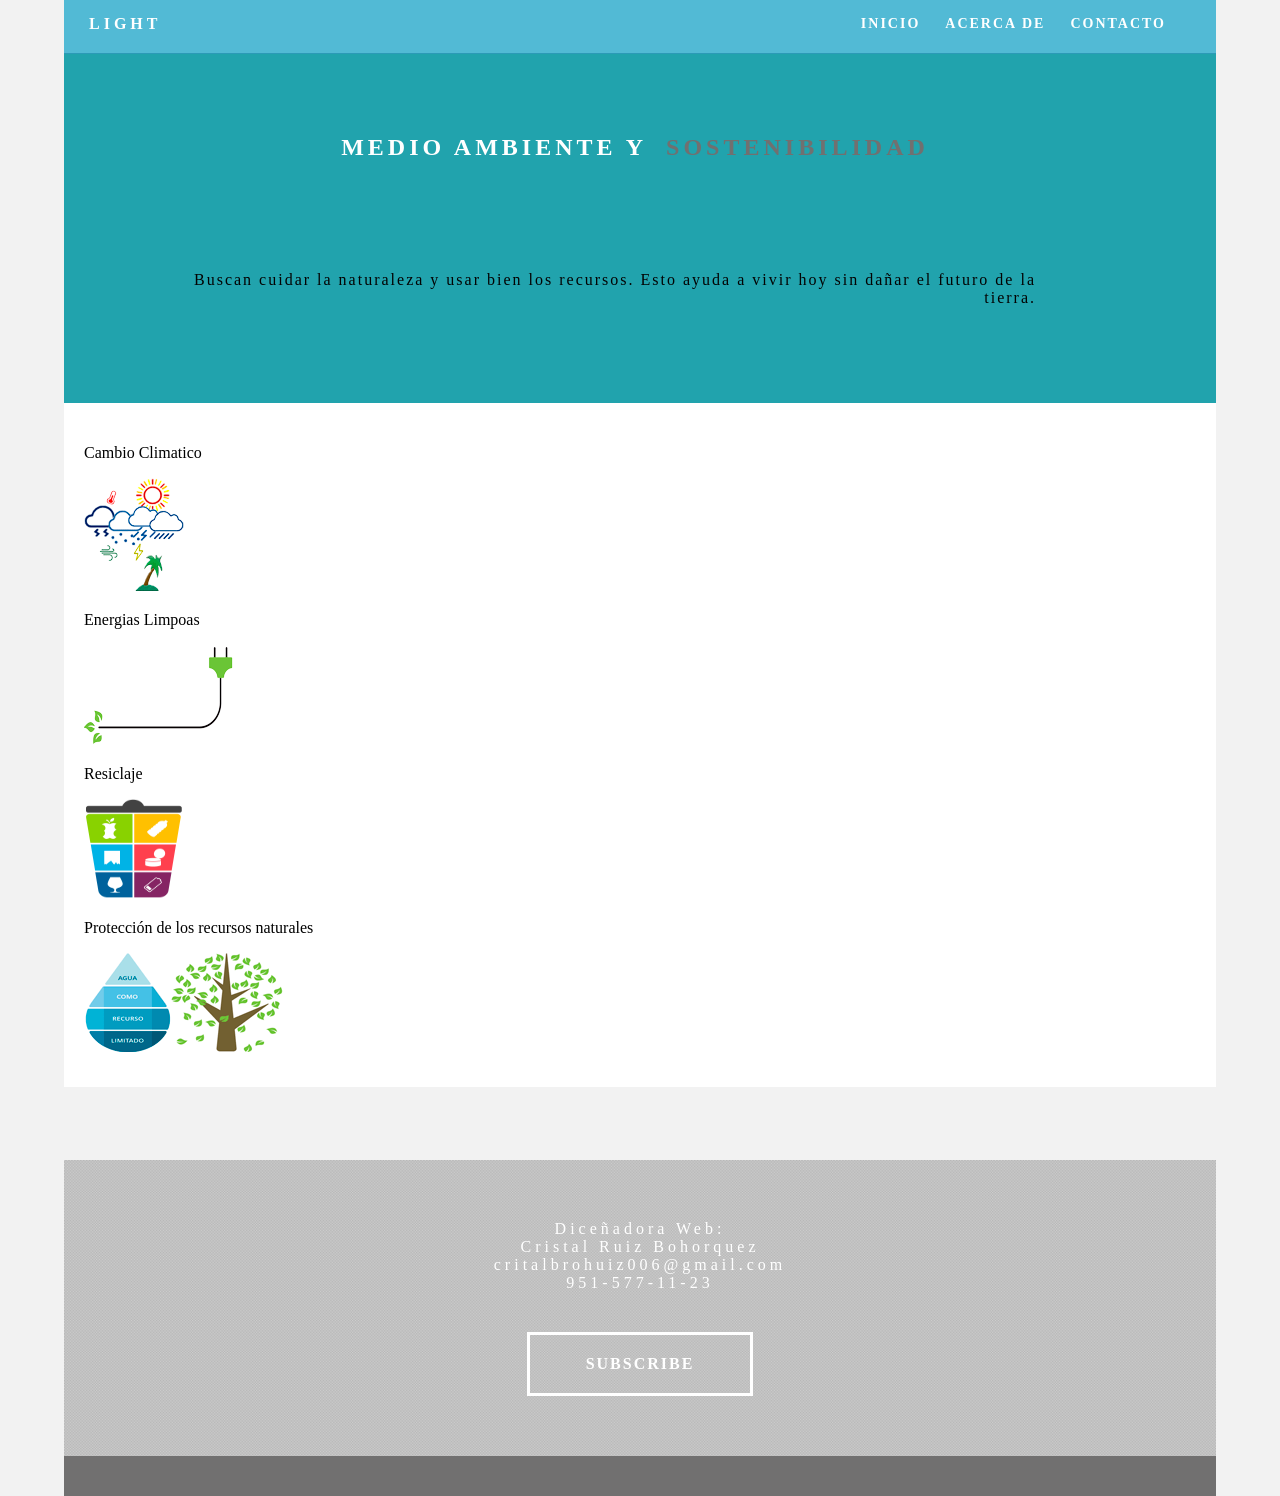
<file: inicio.html>
<!doctype html>
<html lang="en-US"><!-- InstanceBegin template="/Templates/plantilla1.dwt" codeOutsideHTMLIsLocked="false" -->
<head>
<meta charset="utf-8">
<meta http-equiv="X-UA-Compatible" content="IE=edge">
<meta name="viewport" content="width=device-width, initial-scale=1">
<!-- InstanceBeginEditable name="doctitle" -->
<title>Light Theme</title>
<!-- InstanceEndEditable -->
<link href="css/singlePageTemplate.css" rel="stylesheet" type="text/css">
<!--The following script tag downloads a font from the Adobe Edge Web Fonts server for use within the web page. We recommend that you do not modify it.-->
<script>var __adobewebfontsappname__="dreamweaver"</script>
<script src="http://use.edgefonts.net/source-sans-pro:n2:default.js" type="text/javascript"></script>
<!-- HTML5 shim and Respond.js for IE8 support of HTML5 elements and media queries -->
<!-- WARNING: Respond.js doesn't work if you view the page via file:// -->
<!--[if lt IE 9]>
      <script src="https://oss.maxcdn.com/html5shiv/3.7.2/html5shiv.min.js"></script>
      <script src="https://oss.maxcdn.com/respond/1.4.2/respond.min.js"></script>
    <![endif]-->
<!-- InstanceBeginEditable name="head" -->
<!-- InstanceEndEditable -->
</head>
<body>
<!-- Main Container -->
<div class="container"> 
  <!-- Navigation -->
  <header> <a href="">
    <h4 class="logo">LIGHT</h4>
    </a>
    <nav>
      <ul>
		  <!-- InstanceBeginEditable name="nav" -->
    	<li><a href="inicio.html">INICIO</a></li>
        <li><a href="acecade.html">ACERCA DE</a></li>
        <li> <a href="#contact">CONTACTO</a></li>
    <!-- InstanceEndEditable --><!-- end .content -->
        
      </ul>
    </nav>
  </header>
  <!-- Hero Section -->
	  <section class="hero" id="hero">
    <h1 class="hero_header">MEDIO AMBIENTE Y&nbsp; <span class="light">SOSTENIBILIDAD&nbsp;</span></h1>
	   <!-- InstanceBeginEditable name="EditRegion1" -->
	      
    	 <p class="parallax">Buscan cuidar la naturaleza y usar bien los recursos. Esto ayuda a vivir hoy sin dañar el futuro de la tierra.</p>
    <!-- InstanceEndEditable --><!-- end .content -->
    <p class="tagline"></p>
  </section>

	 
  <!-- About Section -->
  <section class="about" id="about">
    <h2 class="hidden">About</h2>
	  <!-- InstanceBeginEditable name="EditRegion2" -->
    <p>Cambio Climatico</p>
    <img src="images/bkg_cambio2.gif" width="100" height="113" alt=""/> <!-- InstanceEndEditable --><!-- end .content -->
		  <!-- InstanceBeginEditable name="EditRegion3" -->
    <p>Energias Limpoas </p>
    <img src="images/bkg_energias2.gif" width="150" height="100" alt=""/> <!-- InstanceEndEditable --><!-- end .content -->
	<!-- InstanceBeginEditable name="EditRegion4" -->
    <p>Resiclaje</p>
    <img src="images/bkg_reciclaje2.gif" width="100" height="100" alt=""/> <!-- InstanceEndEditable --><!-- end .content -->
	  <!-- InstanceBeginEditable name="EditRegion5" -->
    <p>Protección de los recursos naturales </p>

    <img src="images/bkg_cambio.gif" width="200" height="100" alt=""/> <!-- InstanceEndEditable --><!-- end .content -->
  </section>
  <!-- Stats Gallery Section -->
  <div class="gallery">
	  <!-- InstanceBeginEditable name="imagen" -->


    <!-- InstanceEndEditable --><!-- end .content -->
  </div>
  <!-- Parallax Section -->
  
	  <!-- InstanceBeginEditable name="acerca de" -->
	
    <!-- InstanceEndEditable --><!-- end .content -->
   
 
  <!-- More Info Section -->
  <footer>
    <article class="footer_column">
		<!-- InstanceBeginEditable name="Acerca de 1" -->


      <!-- InstanceEndEditable --><!-- end .content -->
      
    </article>
    <article class="footer_column">
		<!-- InstanceBeginEditable name="acercade 2" -->
    <!-- InstanceEndEditable --><!-- end .content -->
      
    </article>
  </footer>
  <!-- Footer Section -->
  <section class="footer_banner" id="contact">
	  <!-- InstanceBeginEditable name="contacto" -->
    	<h2 class="hidden">Footer Banner Section </h2>
    <p class="hero_header">Diceñadora Web: </p>
    <p class="hero_header">Cristal Ruiz Bohorquez</p>
    <p class="hero_header">critalbrohuiz006@gmail.com</p>
    <p class="hero_header">951-577-11-23</p>
    <div class="button">subscribe</div>
    <!-- InstanceEndEditable --><!-- end .content -->
    
  </section>
  <!-- Copyrights Section -->
	
  <div class="copyright"></div>
</div>
<!-- Main Container Ends -->
</body>
<!-- InstanceEnd --></html>
</file>
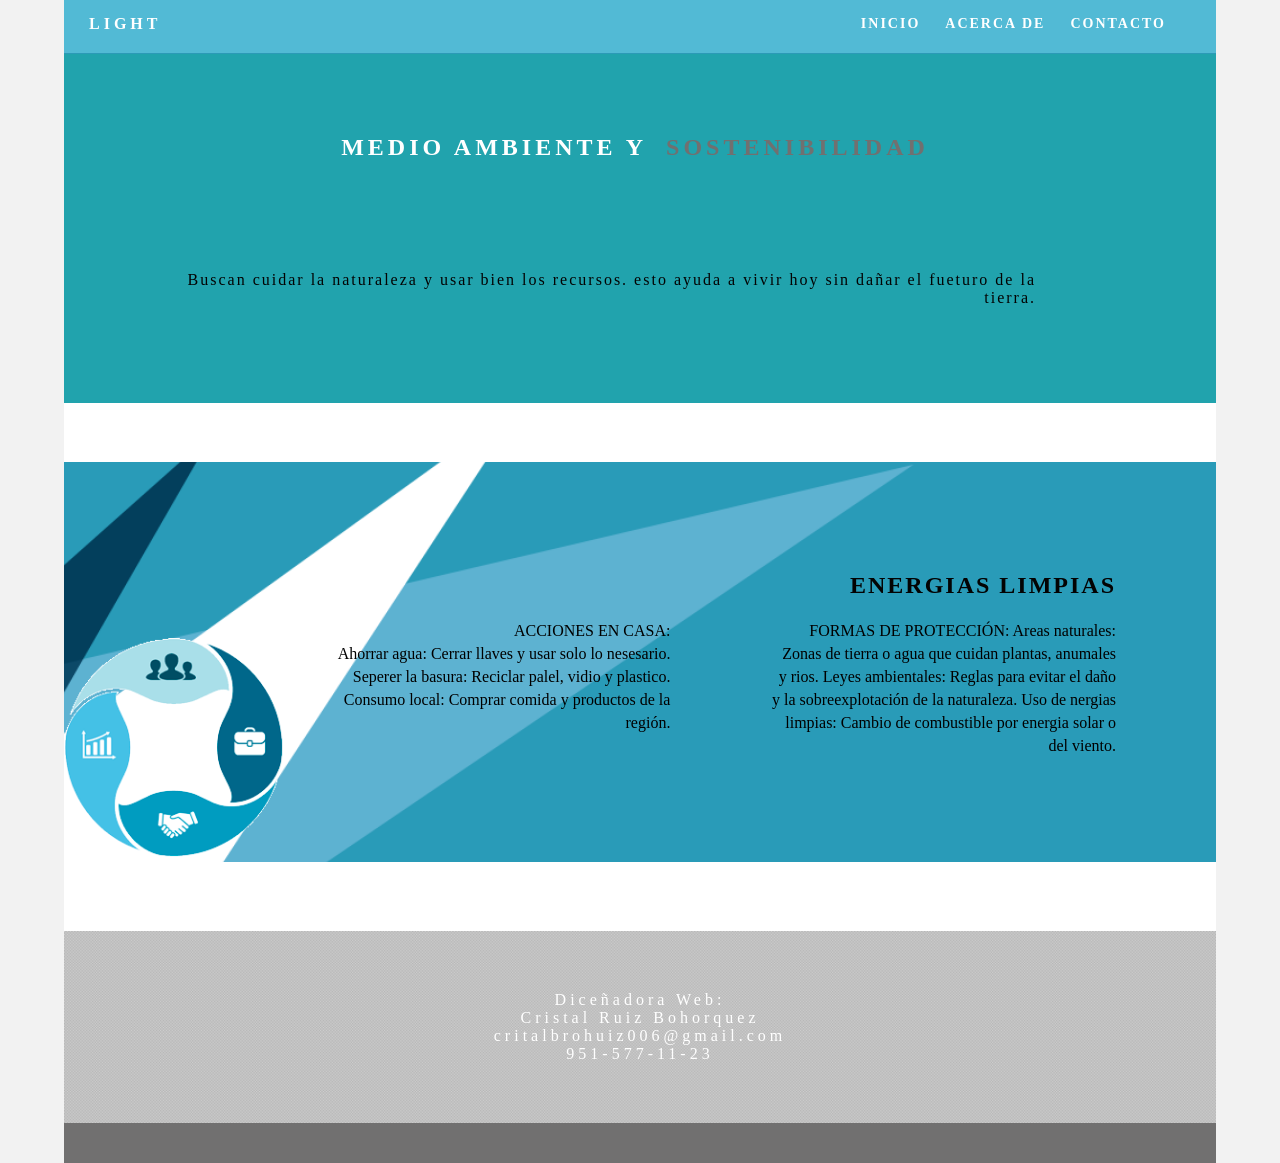
<file: proteccion.html>
<!doctype html>
<html lang="en-US"><!-- InstanceBegin template="/Templates/plantilla1.dwt" codeOutsideHTMLIsLocked="false" -->
<head>
<meta charset="utf-8">
<meta http-equiv="X-UA-Compatible" content="IE=edge">
<meta name="viewport" content="width=device-width, initial-scale=1">
<!-- InstanceBeginEditable name="doctitle" -->
<title>Light Theme</title>
<!-- InstanceEndEditable -->
<link href="css/singlePageTemplate.css" rel="stylesheet" type="text/css">
<!--The following script tag downloads a font from the Adobe Edge Web Fonts server for use within the web page. We recommend that you do not modify it.-->
<script>var __adobewebfontsappname__="dreamweaver"</script>
<script src="http://use.edgefonts.net/source-sans-pro:n2:default.js" type="text/javascript"></script>
<!-- HTML5 shim and Respond.js for IE8 support of HTML5 elements and media queries -->
<!-- WARNING: Respond.js doesn't work if you view the page via file:// -->
<!--[if lt IE 9]>
      <script src="https://oss.maxcdn.com/html5shiv/3.7.2/html5shiv.min.js"></script>
      <script src="https://oss.maxcdn.com/respond/1.4.2/respond.min.js"></script>
    <![endif]-->
<!-- InstanceBeginEditable name="head" -->
<!-- InstanceEndEditable -->
</head>
<body>
<!-- Main Container -->
<div class="container"> 
  <!-- Navigation -->
  <header> <a href="">
    <h4 class="logo">LIGHT</h4>
    </a>
    <nav>
      <ul>
		  <!-- InstanceBeginEditable name="nav" -->
    	<li><a href="inicio.html">INICIO</a></li>
        <li><a href="acecade.html">ACERCA DE</a></li>
        <li> <a href="#contact">CONTACTO</a></li>
    <!-- InstanceEndEditable --><!-- end .content -->
        
      </ul>
    </nav>
  </header>
  <!-- Hero Section -->
	  <section class="hero" id="hero">
    <h1 class="hero_header">MEDIO AMBIENTE Y&nbsp; <span class="light">SOSTENIBILIDAD&nbsp;</span></h1>
	   <!-- InstanceBeginEditable name="EditRegion1" -->
   	   <p class="parallax">Buscan cuidar la naturaleza y usar bien los recursos. esto ayuda a vivir hoy sin dañar el fueturo de la tierra.</p>
    <!-- InstanceEndEditable --><!-- end .content -->
    <p class="tagline"></p>
  </section>

	 
  <!-- About Section -->
  <section class="about" id="about">
    <h2 class="hidden">About</h2>
	  <!-- InstanceBeginEditable name="EditRegion2" -->
    <!-- InstanceEndEditable --><!-- end .content -->
		  <!-- InstanceBeginEditable name="EditRegion3" -->
      
          <!-- InstanceEndEditable --><!-- end .content -->
	<!-- InstanceBeginEditable name="EditRegion4" -->
    <!-- InstanceEndEditable --><!-- end .content -->
	  <!-- InstanceBeginEditable name="EditRegion5" -->
      
    <!-- InstanceEndEditable --><!-- end .content -->
  </section>
  <!-- Stats Gallery Section -->
  <div class="gallery">
	  <!-- InstanceBeginEditable name="imagen" -->
       <!-- InstanceEndEditable --><!-- end .content -->
  </div>
  <!-- Parallax Section -->
  
	  <!-- InstanceBeginEditable name="acerca de" -->
	<section class="banner">
	<h2 class="parallax">ENERGIAS LIMPIAS</h2>
    
    <p class="parallax_description">FORMAS DE PROTECCIÓN: Areas naturales: Zonas de tierra o agua que cuidan plantas, anumales y rios. Leyes ambientales: Reglas para evitar el daño y la sobreexplotación de la naturaleza. Uso de nergias limpias: Cambio de combustible por energia solar o del viento.</p>
		
    <p class="parallax_description">ACCIONES EN CASA:</p>
    <p class="parallax_description">Ahorrar agua: Cerrar llaves y usar solo lo nesesario.</p>
    <p class="parallax_description">Seperer la basura: Reciclar palel, vidio y plastico.</p>
    <p class="parallax_description">Consumo local: Comprar comida y productos de la región.</p>
		<br/>
	  <img src="images/bkg_proteccion.2.gif" width="220" height="220" alt=""/> 
	</section>
    <!-- InstanceEndEditable --><!-- end .content -->
   
 
  <!-- More Info Section -->
  <footer>
    <article class="footer_column">
		<!-- InstanceBeginEditable name="Acerca de 1" -->

    <!-- InstanceEndEditable --><!-- end .content -->
      
    </article>
    <article class="footer_column">
		<!-- InstanceBeginEditable name="acercade 2" -->
		
    <!-- InstanceEndEditable --><!-- end .content -->
      
    </article>
  </footer>
  <!-- Footer Section -->
  <section class="footer_banner" id="contact">
	  <!-- InstanceBeginEditable name="contacto" -->
    	<h2 class="hidden">Footer Banner Section </h2>
    <p class="hero_header">Diceñadora Web: </p>
    <p class="hero_header">Cristal Ruiz Bohorquez</p>
    <p class="hero_header">critalbrohuiz006@gmail.com</p>
    <p class="hero_header">951-577-11-23</p>
    <!-- InstanceEndEditable --><!-- end .content -->
    
  </section>
  <!-- Copyrights Section -->
	
  <div class="copyright"></div>
</div>
<!-- Main Container Ends -->
</body>
<!-- InstanceEnd --></html>
</file>
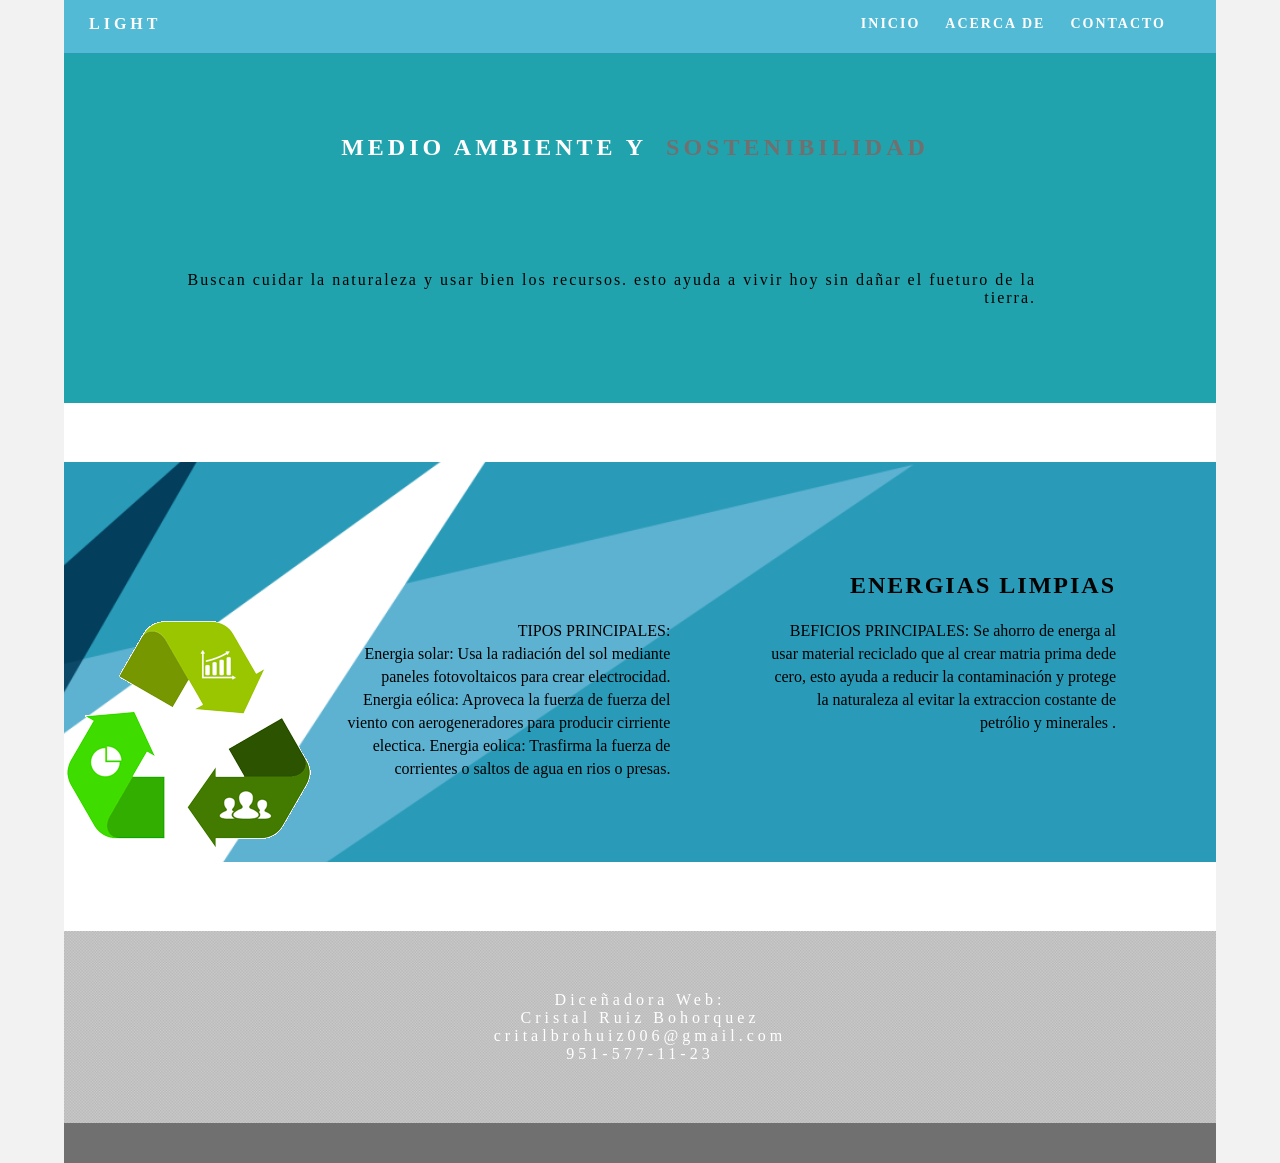
<file: reciclaje.html>
<!doctype html>
<html lang="en-US"><!-- InstanceBegin template="/Templates/plantilla1.dwt" codeOutsideHTMLIsLocked="false" -->
<head>
<meta charset="utf-8">
<meta http-equiv="X-UA-Compatible" content="IE=edge">
<meta name="viewport" content="width=device-width, initial-scale=1">
<!-- InstanceBeginEditable name="doctitle" -->
<title>Light Theme</title>
<!-- InstanceEndEditable -->
<link href="css/singlePageTemplate.css" rel="stylesheet" type="text/css">
<!--The following script tag downloads a font from the Adobe Edge Web Fonts server for use within the web page. We recommend that you do not modify it.-->
<script>var __adobewebfontsappname__="dreamweaver"</script>
<script src="http://use.edgefonts.net/source-sans-pro:n2:default.js" type="text/javascript"></script>
<!-- HTML5 shim and Respond.js for IE8 support of HTML5 elements and media queries -->
<!-- WARNING: Respond.js doesn't work if you view the page via file:// -->
<!--[if lt IE 9]>
      <script src="https://oss.maxcdn.com/html5shiv/3.7.2/html5shiv.min.js"></script>
      <script src="https://oss.maxcdn.com/respond/1.4.2/respond.min.js"></script>
    <![endif]-->
<!-- InstanceBeginEditable name="head" -->
<!-- InstanceEndEditable -->
</head>
<body>
<!-- Main Container -->
<div class="container"> 
  <!-- Navigation -->
  <header> <a href="">
    <h4 class="logo">LIGHT</h4>
    </a>
    <nav>
      <ul>
		  <!-- InstanceBeginEditable name="nav" -->
    	<li><a href="inicio.html">INICIO</a></li>
        <li><a href="acecade.html">ACERCA DE</a></li>
        <li> <a href="#contact">CONTACTO</a></li>
    <!-- InstanceEndEditable --><!-- end .content -->
        
      </ul>
    </nav>
  </header>
  <!-- Hero Section -->
	  <section class="hero" id="hero">
    <h1 class="hero_header">MEDIO AMBIENTE Y&nbsp; <span class="light">SOSTENIBILIDAD&nbsp;</span></h1>
	   <!-- InstanceBeginEditable name="EditRegion1" -->
   	   <p class="parallax">Buscan cuidar la naturaleza y usar bien los recursos. esto ayuda a vivir hoy sin dañar el fueturo de la tierra.</p>
    <!-- InstanceEndEditable --><!-- end .content -->
    <p class="tagline"></p>
  </section>

	 
  <!-- About Section -->
  <section class="about" id="about">
    <h2 class="hidden">About</h2>
	  <!-- InstanceBeginEditable name="EditRegion2" -->
    <!-- InstanceEndEditable --><!-- end .content -->
		  <!-- InstanceBeginEditable name="EditRegion3" -->
      
          <!-- InstanceEndEditable --><!-- end .content -->
	<!-- InstanceBeginEditable name="EditRegion4" -->
    <!-- InstanceEndEditable --><!-- end .content -->
	  <!-- InstanceBeginEditable name="EditRegion5" -->
      
    <!-- InstanceEndEditable --><!-- end .content -->
  </section>
  <!-- Stats Gallery Section -->
  <div class="gallery">
	  <!-- InstanceBeginEditable name="imagen" -->
       <!-- InstanceEndEditable --><!-- end .content -->
  </div>
  <!-- Parallax Section -->
  
	  <!-- InstanceBeginEditable name="acerca de" -->
	<section class="banner">
	<h2 class="parallax">ENERGIAS LIMPIAS</h2>
    
    <p class="parallax_description">BEFICIOS PRINCIPALES: Se ahorro de energa al usar material reciclado que al crear matria prima dede cero, esto ayuda a reducir la contaminación y protege la naturaleza al evitar la extraccion costante de petrólio y minerales .</p>
		

    <p class="parallax_description">TIPOS PRINCIPALES: </p>
	<p class="parallax_description">Energia solar: Usa la radiación del sol mediante paneles fotovoltaicos para crear electrocidad.</p>
    <p class="parallax_description">Energia eólica: Aproveca la fuerza de fuerza del viento con aerogeneradores para producir cirriente electica.
	Energia eolica: Trasfirma la fuerza de corrientes o saltos de agua en rios o presas.</p>
	 <img src="images/bkg_reciclaje3.gif" width="250" height="231" alt=""/> 
	</section>
    <!-- InstanceEndEditable --><!-- end .content -->
   
 
  <!-- More Info Section -->
  <footer>
    <article class="footer_column">
		<!-- InstanceBeginEditable name="Acerca de 1" -->
		
    <!-- InstanceEndEditable --><!-- end .content -->
      
    </article>
    <article class="footer_column">
		<!-- InstanceBeginEditable name="acercade 2" -->
		
    <!-- InstanceEndEditable --><!-- end .content -->
      
    </article>
  </footer>
  <!-- Footer Section -->
  <section class="footer_banner" id="contact">
	  <!-- InstanceBeginEditable name="contacto" -->
	  <h2 class="hidden">Footer Banner Section </h2>
    <p class="hero_header">Diceñadora Web: </p>
    <p class="hero_header">Cristal Ruiz Bohorquez</p>
    <p class="hero_header">critalbrohuiz006@gmail.com</p>
    <p class="hero_header">951-577-11-23</p>
    <!-- InstanceEndEditable --><!-- end .content -->
    
  </section>
  <!-- Copyrights Section -->
	
  <div class="copyright"></div>
</div>
<!-- Main Container Ends -->
</body>
<!-- InstanceEnd --></html>
</file>
<file: css/singlePageTemplate.css>
@charset "UTF-8";
/* Body */
body {
	font-family: source-sans-pro;
	background-color: #f2f2f2;
	margin-top: 0px;
	margin-right: 0px;
	margin-bottom: 0px;
	margin-left: 0px;
	font-style: normal;
	font-weight: 200;
}
/* Container */
.container {
    width: 90%;
    margin-left: auto;
    margin-right: auto;
    height: 1060px;
    background-color: #FFFFFF;
}
/* Navigation */
header {
	width: 100%;
	height: 5%;
	background-color: #52bad5;
	border-bottom: 1px solid #2C9AB7;
}
.logo {
	color: #fff;
	font-weight: bold;
	text-align: undefined;
	width: 10%;
	float: left;
	margin-top: 15px;
	margin-left: 25px;
	letter-spacing: 4px;
}
nav {
    float: right;
    width: 50%;
    text-align: right;
    margin-top: 0px;
    margin-bottom: 0px;
    margin-left: 0px;
    margin-right: 25px;
}
header nav ul {
	list-style: none;
	float: right;
}
nav ul li {
	float: left;
	color: #FFFFFF;
	font-size: 14px;
	text-align: left;
	margin-right: 25px;
	letter-spacing: 2px;
	font-weight: bold;
	transition: all 0.3s linear;
}
ul li a {
	color: #FFFFFF;
	text-decoration: none;
}
ul li:hover a {
	color: #2C9AB7;
}
.hero_header {
	color: #FFFFFF;
	text-align: center;
	margin-top: 0px;
	margin-right: 0px;
	margin-bottom: 0px;
	margin-left: 0px;
	letter-spacing: 4px;
}
/* Hero Section */
.hero {
    background-color: #21A3AD;
    padding: 80px;
}
.light {
	font-weight: bold;
	color: #717070;
}
.tagline {
	text-align: center;
	color: #FFFFFF;
	margin-top: 4px;
	font-weight: lighter;
	text-transform: uppercase;
	letter-spacing: 1px;
}
/* About Section */
.text_column {
	width: 29%;
	text-align: justify;
	font-weight: lighter;
	line-height: 25px;
	float: left;
	padding-left: 20px;
	padding-right: 20px;
	color: #000000;
}
.about {
    padding-top: 25px;
    padding-right: 20px;
    padding-left: 20px;
    display: inherit;
    background-color: #FFFFFF;
    padding-bottom: 0px;
}
/* Stats Gallery */
.stats {
	color: #717070;
	margin-bottom: 5px;
}
.gallery {
	clear: both;
	display: inline-block;
	width: 100%;
	background-color: #FFFFFF;
	/* [disabled]min-width: 400px;
*/
	padding-bottom: 35px;
	padding-top: 0px;
	margin-top: -5px;
	margin-bottom: 0px;
}
.thumbnail {
	width: 25%;
	text-align: center;
	float: left;
	margin-top: 35px;
}
.gallery .thumbnail h4 {
	margin-top: 5px;
	margin-right: 5px;
	margin-bottom: 5px;
	margin-left: 5px;
	color: #52BAD5;
}
.gallery .thumbnail p {
	margin-top: 0px;
	margin-right: 0px;
	margin-bottom: 0px;
	margin-left: 0px;
	color: #A3A3A3;
}
/* Parallax Section */
.banner {
	background-color: #2D9AB7;
	background-image: url(../images/parallax.png);
	height: 400px;
	background-attachment: fixed;
	background-size: cover;
	background-repeat: no-repeat;
}
.parallax {
    color: #030303;
    text-align: right;
    padding-right: 100px;
    padding-top: 110px;
    letter-spacing: 2px;
    margin-top: 0px;
}
.parallax_description {
	color: #000000;
	text-align: right;
	padding-right: 100px;
	width: 30%;
	float: right;
	font-weight: lighter;
	line-height: 23px;
	margin-top: 0px;
	margin-right: 0px;
	margin-bottom: 0px;
	margin-left: 0px;
}
/* More info */
footer {
	background-color: #FFFFFF;
	padding-bottom: 35px;
}
.footer_column {
	width: 50%;
	text-align: center;
	padding-top: 30px;
	float: left;
}
footer .footer_column h3 {
    color: #000000;
    text-align: center;
}
footer .footer_column p {
	color: #717070;
	background-color: #FFFFFF;
}
.cards {
	width: 100%;
	height: auto;
	max-width: 400px;
	max-height: 200px;
}
footer .footer_column p {
    padding-left: 30px;
    padding-right: 30px;
    text-align: justify;
    line-height: 25px;
    font-weight: lighter;
    margin-left: 20px;
    margin-right: 20px;
    color: #454AC3;
}
.button {
	width: 200px;
	margin-top: 40px;
	margin-right: auto;
	margin-bottom: auto;
	margin-left: auto;
	padding-top: 20px;
	padding-right: 10px;
	padding-bottom: 20px;
	padding-left: 10px;
	text-align: center;
	vertical-align: middle;
	border-radius: 0px;
	text-transform: uppercase;
	font-weight: bold;
	letter-spacing: 2px;
	border: 3px solid #FFFFFF;
	color: #FFFFFF;
	transition: all 0.3s linear;
}
.button:hover {
	background-color: #FEFEFE;
	color: #C4C4C4;
	cursor: pointer;
}
.copyright {
	text-align: center;
	padding-top: 20px;
	padding-bottom: 20px;
	background-color: #717070;
	color: #FFFFFF;
	text-transform: uppercase;
	font-weight: lighter;
	letter-spacing: 2px;
	border-top-width: 2px;
}
.footer_banner {
	background-color: #B3B3B3;
	padding-top: 60px;
	padding-bottom: 60PX;
	margin-bottom: 0px;
	background-image: url(../images/pattern.png);
	background-repeat: repeat;
}
footer {
	display: inline-block;
}
.hidden {
	display: none;
}

/* Mobile */
@media (max-width: 320px) {
.logo {
	width: 100%;
	text-align: center;
	margin-top: 13px;
	margin-right: 0px;
	margin-bottom: 0px;
	margin-left: 0px;
}
.container header nav {
	margin-top: 0px;
	margin-right: 0px;
	margin-bottom: 0px;
	margin-left: 0px;
	width: 100%;
	float: none;
	display: none;
}
header nav ul {
}
nav ul li {
	margin-top: 0px;
	margin-right: 0px;
	margin-bottom: 0px;
	margin-left: 0px;
	width: 100%;
	text-align: center;
}
.text_column {
	width: 100%;
	text-align: justify;
	padding-top: 0px;
	padding-right: 0px;
	padding-bottom: 0px;
	padding-left: 0px;
}
.thumbnail {
	width: 100%;
}
.footer_column {
	width: 100%;
	margin-top: 0px;
}
.parallax {
	text-align: center;
	margin-top: 0px;
	margin-right: 0px;
	margin-bottom: 0px;
	margin-left: 0px;
	padding-top: 40%;
	padding-right: 0px;
	padding-bottom: 0px;
	padding-left: 0px;
	width: 100%;
	font-size: 18px;
}
.parallax_description {
	padding-top: 0px;
	padding-right: 0px;
	padding-bottom: 0px;
	padding-left: 0px;
	width: 90%;
	margin-top: 25px;
	margin-right: 0px;
	margin-bottom: 0px;
	margin-left: 12px;
	float: none;
	text-align: center;
}
.banner {
	background-color: #2D9AB7;
	background-image: none;
}
.tagline {
	margin-top: 20px;
	line-height: 22px;
}
.hero_header {
	padding-left: 10px;
	padding-right: 10px;
	line-height: 22px;
	text-align: center;
}
}

/* Small Tablets */
@media (min-width: 321px)and (max-width: 767px) {
.logo {
	width: 100%;
	text-align: center;
	margin-top: 13px;
	margin-right: 0px;
	margin-bottom: 0px;
	margin-left: 0px;
	color: #043745;
}
.container header nav {
	margin-top: 0px;
	margin-right: 0px;
	margin-bottom: 0px;
	margin-left: 0px;
	width: 100%;
	float: none;
	overflow: auto;
	display: inline-block;
	background: #52bad5;
}
header nav ul {
	padding: 0px;
	float: none;
}
nav ul li {
	margin-top: 0px;
	margin-right: 0px;
	margin-bottom: 0px;
	margin-left: 0px;
	width: 100%;
	text-align: center;
	padding-top: 8px;
	padding-bottom: 8px;
}
.text_column {
	width: 100%;
	text-align: left;
	padding-top: 0px;
	padding-right: 0px;
	padding-bottom: 0px;
	padding-left: 0px;
}
.thumbnail {
	width: 100%;
}
.footer_column {
	width: 100%;
	margin-top: 0px;
}
.parallax {
	text-align: center;
	margin-top: 0px;
	margin-right: 0px;
	margin-bottom: 0px;
	margin-left: 0px;
	padding-top: 40%;
	padding-right: 0px;
	padding-bottom: 0px;
	padding-left: 0px;
	width: 100%;
	font-size: 18px;
}
.parallax_description {
	padding-top: 0px;
	padding-right: 0px;
	padding-bottom: 0px;
	padding-left: 0px;
	margin-top: 30%;
	margin-right: 0px;
	margin-bottom: 0px;
	margin-left: 0px;
	float: none;
	width: 100%;
	text-align: center;
}
.thumbnail {
	width: 50%;
}
.parallax {
	margin-top: 0px;
	margin-right: 0px;
	margin-bottom: 0px;
	margin-left: 0px;
	padding-right: 0px;
	padding-bottom: 0px;
	padding-left: 0px;
	padding-top: 20%;
}
.parallax_description {
	margin-top: 0px;
	margin-right: 0px;
	margin-bottom: 0px;
	margin-left: 0px;
	width: 100%;
	padding-top: 30px;
}
.banner {
	padding-left: 20px;
	padding-right: 20px;
}
.footer_column {
	width: 100%;
}
}

/* Small Desktops */
@media (min-width: 768px) and (max-width: 1096px) {
.text_column {
	width: 100%;
}
.thumbnail {
	width: 50%;
}
.text_column {
	width: 100%;
	margin-top: 0px;
	margin-right: 0px;
	margin-bottom: 0px;
	margin-left: 0px;
	padding-top: 0px;
	padding-right: 0px;
	padding-bottom: 0px;
	padding-left: 0px;
}
.banner {
	margin-top: 0px;
	padding-top: 0px;
}
}
</file>
